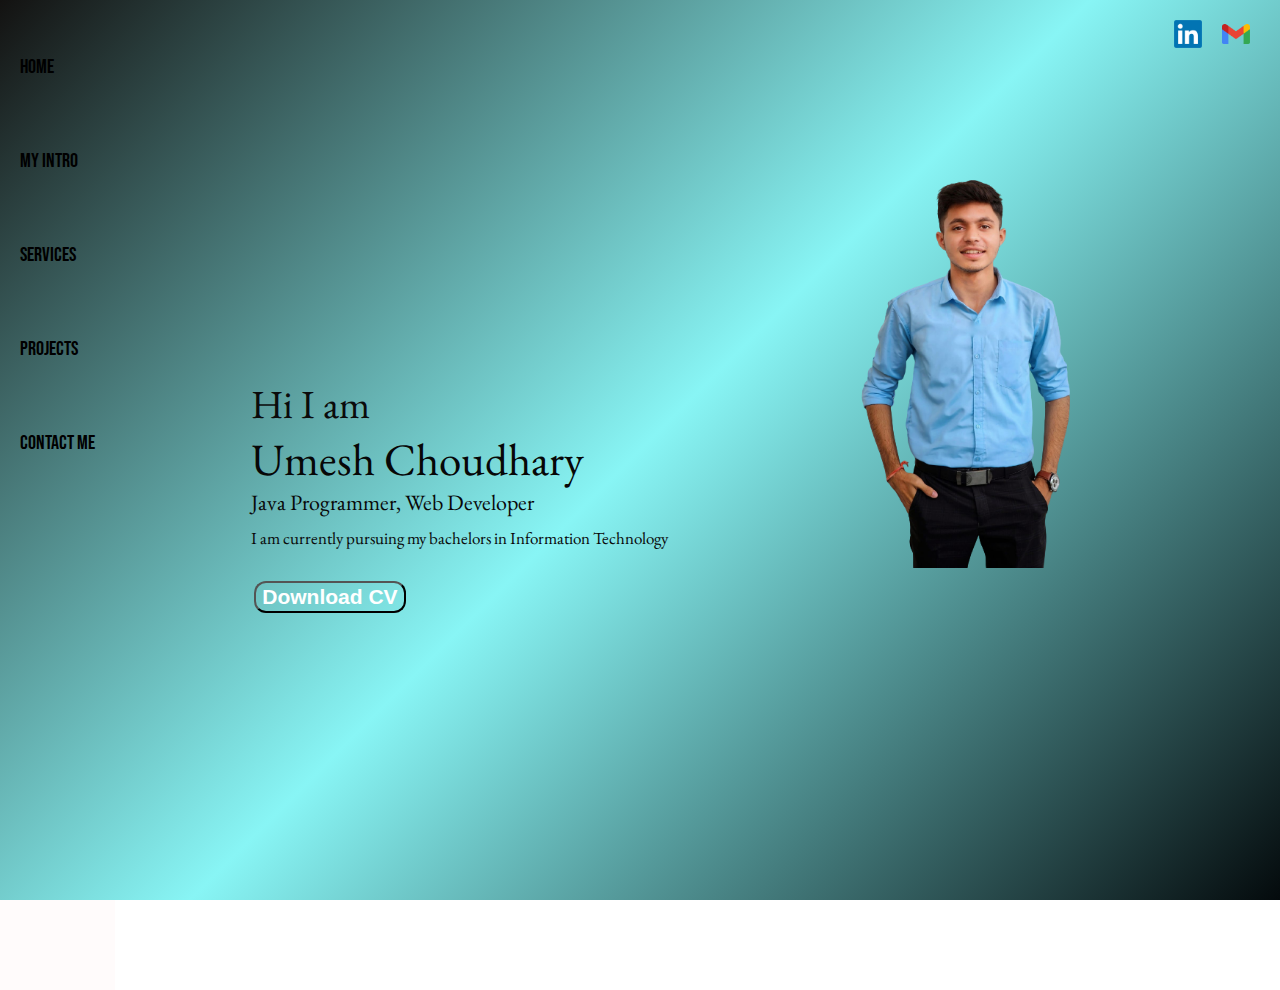
<file: my_portfolio/index.html>
<!DOCTYPE html>
<html lang="en">

<head>
    <link rel="icon" href="umesimg1.png" type="image/x-icon">
    <meta charset="UTF-8">
    <meta http-equiv="X-UA-Compatible" content="IE=edge">
    <meta name="viewport" content="width=device-width, initial-scale=1.0">
    <title>Umesh Choudhary - Web developer , Programmer , Data Anaylst </title>
    <link rel="stylesheet" href="style.css">
</head>

<body>

    <div class="container">
        <div class="sidebar ">

            <nav>
                <ul>
                    <li><a href="/">Home</a></li>
                    <li><a href="/intro.html">My Intro</a></li>
                    <li><a href="/services.html">Services</a></li>
                    <li><a href="/project.html">Projects</a></li>
                    <li><a href="/contact.html">Contact Me</a></li>


                </ul>
            </nav>
        </div>
        <div class="main">
          
            <div class="infocontainer">
                <div class="devinfo">
                    <div class="hello"> Hi I am </div>
                    <div class="name">Umesh Choudhary</div>
                    <div class="about">Java Programmer, Web Developer  </div>
                    <div class="moreabout">I am currently pursuing my bachelors in Information Technology</div>
                    <div class="buttons">
                        <a href="UmeshChoudhary-CV.pdf" target="">
                            <button class="btn">Download CV</button>
                        </a>

                    </div>
                </div>
                <div class="devpic"><img src="umesimg.png" alt="Umesh Choudhary"></div>
            </div>
        </div>
    </div>

    <div class="logo-container">
        <a href="https://www.linkedin.com/in/umesh-choudhary-67980a242?lipi=urn%3Ali%3Apage%3Ad_flagship3_profile_view_base_contact_details%3BlPB8DtQGRGGKzrDDNVUiDw%3D%3D"
            target="_blank">
            <img src="linkedin.png" alt="LinkedIn">
        </a>
        <a href="https://mail.google.com/mail/u/0/?tab=rm&ogbl#inbox" target="_blank">
            <img src="gmail.png" alt="Gmail">
        </a>
       
    </div>

</body>

</html>
</file>
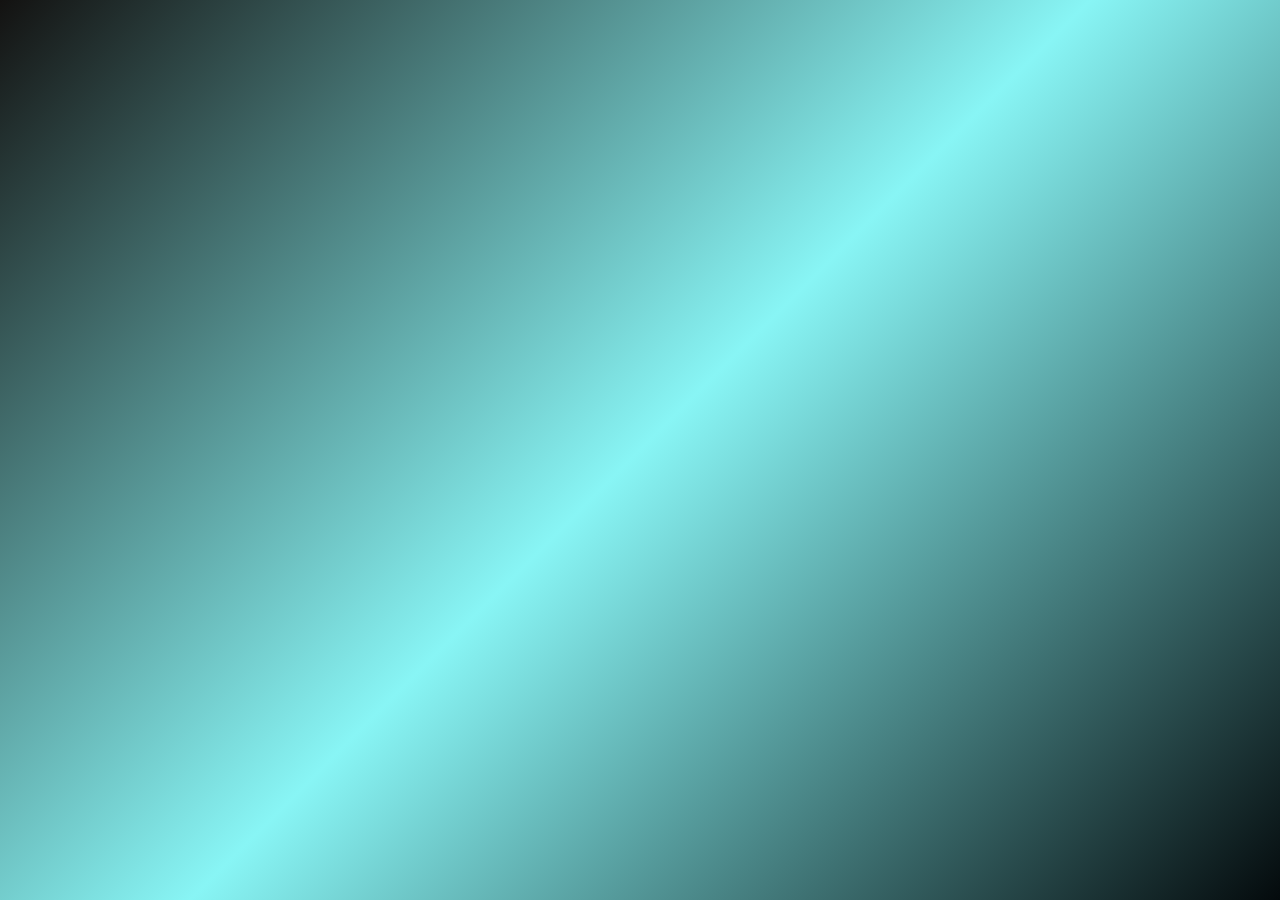
<file: my_portfolio/intro.html>
<!DOCTYPE html>
<html>
<head>
  <meta charset="UTF-8">
  <title>Introduction</title>
  <style>
    /* CSS styles */
    body {
      font-family: Arial, sans-serif;
      margin: 0;
      padding: 0;
      background: linear-gradient(135deg, #131211,rgb(136, 245, 245), #040a0c);
      background-repeat: no-repeat;
      background-attachment: fixed;
      background-size: 100% 100%;
    }
   
    #intro {
      background-color: transparent;
      padding: 20px;
      margin: 50px auto;
      max-width: 600px;
      box-shadow: 0 0 10px rgba(0, 0, 0, 0.1);
      opacity: 0;
      transform: translateY(20px);
      animation: fade-in 1s ease-in-out forwards;
    }

    @keyframes fade-in {
      0% {
        opacity: 0;
        transform: translateY(20px);
      }
      100% {
        opacity: 1;
        transform: translateY(0);
      }
    }

    h1 {
      font-size: 36px;
      margin-bottom: 20px;
      opacity: 0;
      animation: fade-in 1s ease-in-out forwards;
      animation-delay: 0.5s;
    }

    p {
      font-size: 18px;
      line-height: 1.5;
      opacity: 0;
      animation: fade-in 1s ease-in-out forwards;
      animation-delay: 1s;
    }

    .decorative-line {
      width: 100%;
      height: 4px;
      background: linear-gradient(to right, #131313, #1a1a0e);
      margin: 20px 0;
      opacity: 0;
      animation: line-appear 1s ease-in-out forwards;
      animation-delay: 1s;
    }

    @keyframes line-appear {
      0% {
        opacity: 0;
        transform: scaleX(0);
      }
      100% {
        opacity: 1;
        transform: scaleX(1);
      }
    }

    

    @keyframes button-appear {
      0% {
        opacity: 0;
        transform: scale(0);
      }
      100% {
        opacity: 1;
        transform: scale(1);
      }
    }
  </style>
</head>
<body>
  <div id="intro">
    <h1>Welcome !</h1>
    <div class="decorative-line"></div>
    <p>
      Hello, I'm Umesh Choudhary, a web developer with a passion for creating interactive and user-friendly websites.
      I have experience in HTML, CSS, JavaScript, and various web frameworks.
    </p>
    <p>
      Throughout my career, I've had the opportunity to work on several exciting projects, ranging from small websites to all my 
      college projects.
    </body>
</file>
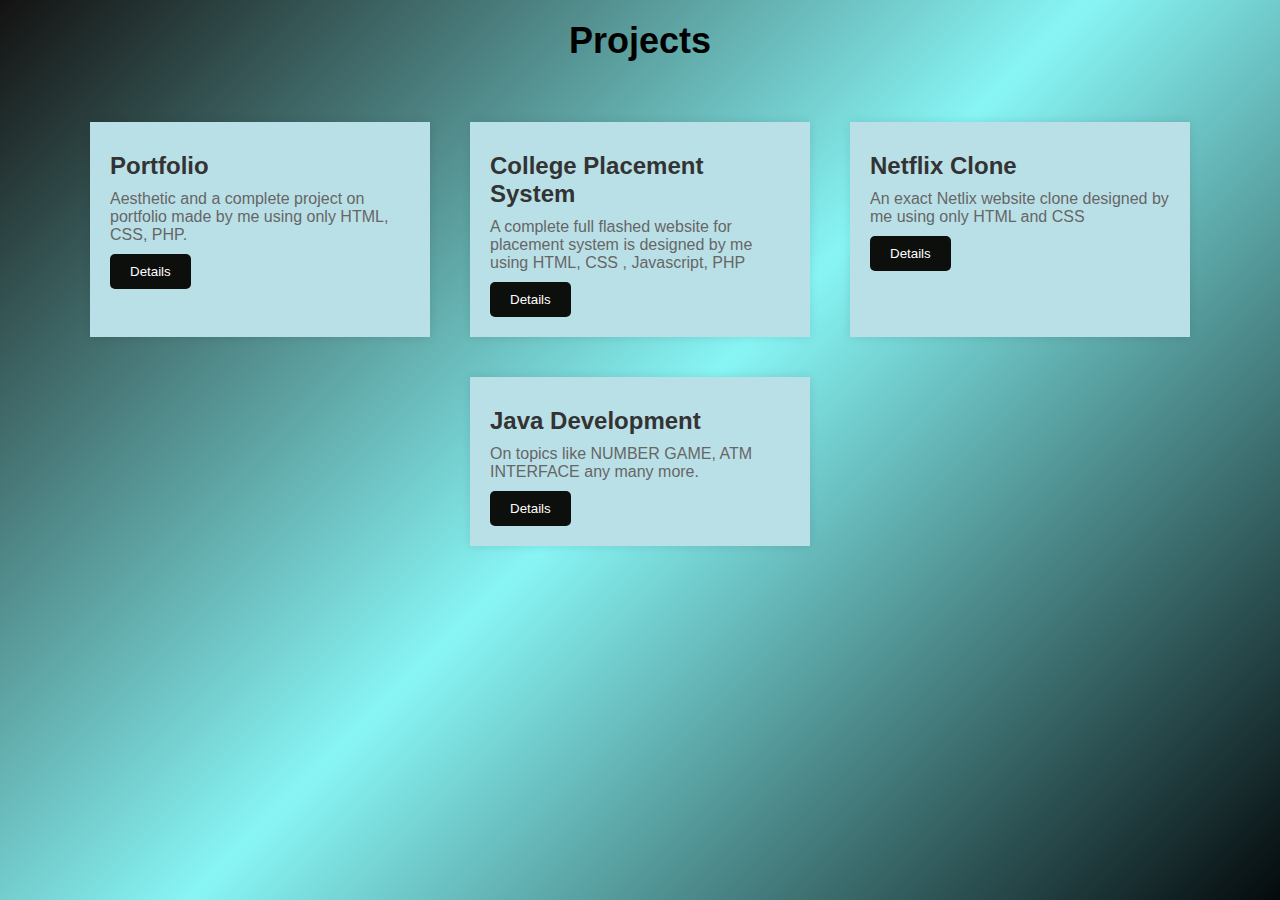
<file: my_portfolio/project.html>
<!DOCTYPE html>
<html>
<head>
  <meta charset="UTF-8">
  <title>Projects - Portfolio</title>
  
  <style>
    /* CSS styles */
    body {
      font-family: Arial, sans-serif;
      margin: 0;
      padding: 0;
      background: linear-gradient(135deg, #131211,rgb(136, 245, 245), #040a0c);
      background-repeat: no-repeat;
      background-attachment: fixed;
      background-size: 100% 100%;
   
    }

    #header {
      background-color: #333;
      color: #fff;
      padding: 20px;
      text-align: center;
      background: linear-gradient(135deg, #131211,rgb(136, 245, 245), #040a0c);
      background-repeat: no-repeat;
      background-attachment: fixed;
      background-size: 100% 100%;
    }

    h1 {
      font-size: 36px;
      margin: 0;
      animation: fade-in 1s ease-in-out;
      color: black;
    }

    @keyframes fade-in {
      0% {
        opacity: 0;
        transform: translateY(-20px);
      }
      100% {
        opacity: 1;
        transform: translateY(0);
      }
    }

    #project-container {
      display: flex;
      flex-wrap: wrap;
      justify-content: center;
      padding: 20px;
    }

    .project {
      width: 300px;
      margin: 20px;
      background-color: #bae0e7;
      padding: 20px;
      box-shadow: 0 0 10px rgba(0, 0, 0, 0.1);
      animation: fade-in 1s ease-in-out;
      transition: transform 0.3s ease-in-out;
    }
    .project:hover {
      transform: translateY(-5px);
      box-shadow: 0 5px 10px rgba(0, 0, 0, 0.2);
    }

    .project h2 {
      font-size: 24px;
      margin: 10px 0;
      color: #333;
    }

    .project p {
      margin: 10px 0;
      color: #666;
    }

    .project button {
      background-color: #0d0f0d;
      color: #fff;
      border: none;
      padding: 10px 20px;
      border-radius: 5px;
      cursor: pointer;
      transition: background-color 0.3s ease-in-out;
    }

    .project button:hover {
      background-color: rgb(52, 142, 142);
    }
  </style>
</head>
<body>


  <div id="header">
    <h1>Projects</h1>
  </div>

  

  <div id="project-container">
    <div class="project">
      <h2>Portfolio</h2>
      <p>Aesthetic and a complete project on portfolio made by me using only HTML, CSS, PHP.</p>
      <a href="https://github.com/umesh2407/CODSOFT"><button>Details</button></a>
    </div>

    <div class="project">
      <h2>College Placement System</h2>
      <p>A complete full flashed website for placement system is designed by me using HTML, CSS , Javascript, PHP</p>
      <a href="https://github.com/umesh2407/College_Placement_Service"><button>Details</button></a>
    </div>

    <div class="project">
      <h2>Netflix Clone</h2>
      <p>An exact Netlix website clone designed by me using only HTML and CSS</p>
      <a href="https://github.com/umesh2407/Netflix-Clone"><button>Details</button></a>
    </div>

    <div class="project">
      <h2>Java Development </h2>
      <p>On topics like NUMBER GAME, ATM INTERFACE any many more.</p>
      <a href="https://github.com/umesh2407/CODSOFT"><button>Details</button></a>
    </div>
  </div>

 
</body>
</html>
</file>
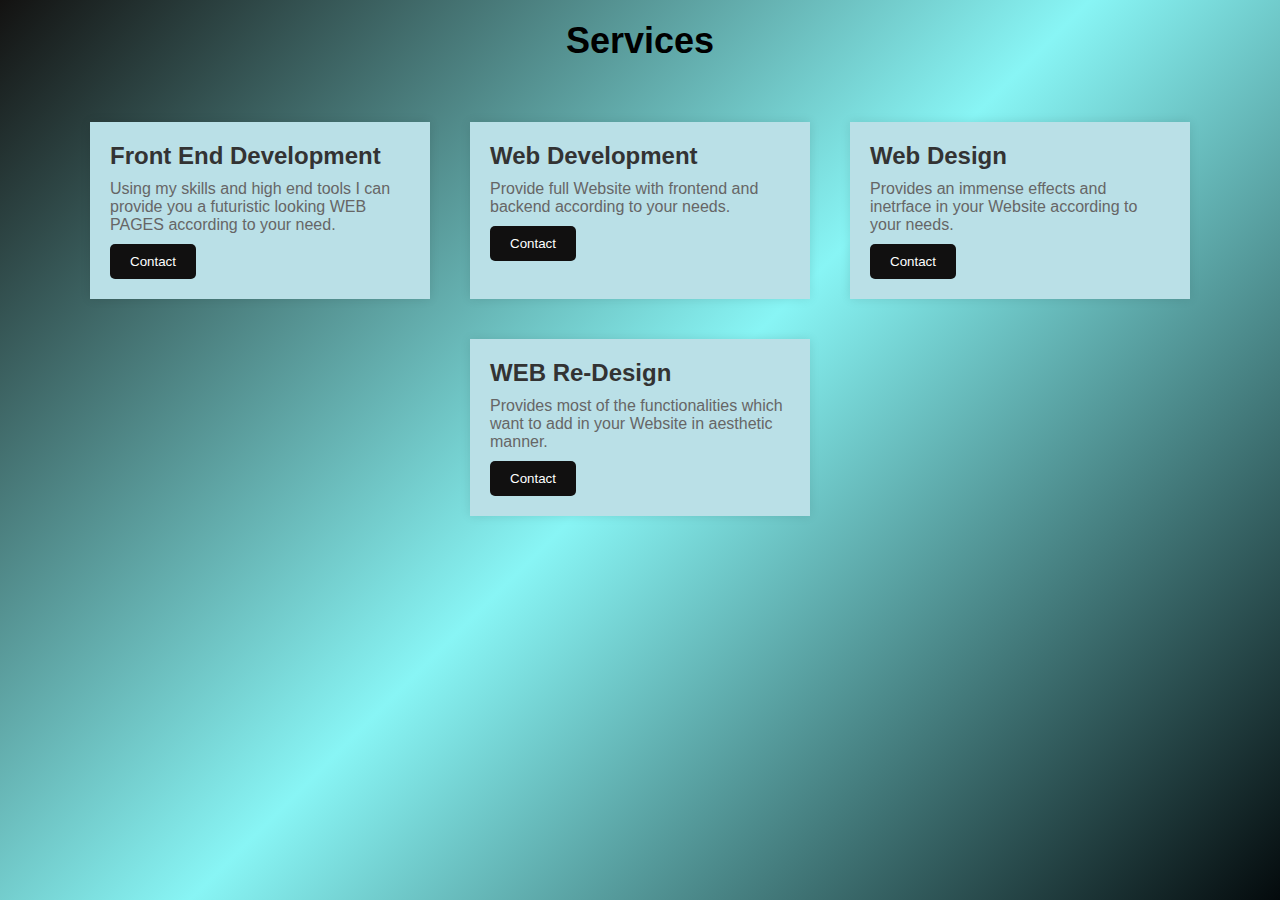
<file: my_portfolio/services.html>
<!DOCTYPE html>
<html>
<head>
  <meta charset="UTF-8">
  <title>Services - Portfolio</title>
  
  <style>
    /* CSS styles */
    body {
      font-family: Arial, sans-serif;
      margin: 0;
      padding: 0;
      background: linear-gradient(135deg, #131211,rgb(136, 245, 245), #040a0c);
      background-repeat: no-repeat;
      background-attachment: fixed;
      background-size: 100% 100%;
   
    }

    #header {
      background-color: #333;
      color: #fff;
      padding: 20px;
      text-align: center;
      background: linear-gradient(135deg, #131211,rgb(136, 245, 245), #040a0c);
      background-repeat: no-repeat;
      background-attachment: fixed;
      background-size: 100% 100%;
    }

    h1 {
      font-size: 36px;
      margin: 0;
      animation: fade-in 1s ease-in-out;
      color: black;
    }

    @keyframes fade-in {
      0% {
        opacity: 0;
        transform: translateY(-20px);
      }
      100% {
        opacity: 1;
        transform: translateY(0);
      }
    }

    #services-container {
      display: flex;
      flex-wrap: wrap;
      justify-content: center;
      padding: 20px;
    }

    .service {
      width: 300px;
      margin: 20px;
      background-color: #bae0e7;
      padding: 20px;
      box-shadow: 0 0 10px rgba(0, 0, 0, 0.1);
      animation: fade-in 1s ease-in-out;
      transition: transform 0.3s ease-in-out;
    }
    .service:hover {
      transform: translateY(-5px);
      box-shadow: 0 5px 10px rgba(0, 0, 0, 0.2);
    }

    .service h2 {
      font-size: 24px;
      margin: 0;
      color: #333;
    }

    .service p {
      margin: 10px 0;
      color: #666;
    }

    .service button {
      background-color: #111010;
      color: #fff;
      border: none;
      padding: 10px 20px;
      border-radius: 5px;
      cursor: pointer;
      transition: background-color 0.3s ease-in-out;
    }

    .service button:hover {
      background-color:rgb(52, 142, 142);
    }
    
  </style>
</head>
<body>


  <div id="header">
    <h1>Services</h1>
  </div>

  <div id="services-container">
    <div class="service">
      <h2>Front End Development</h2>
      <p>Using my skills and high end tools I can provide you a futuristic looking WEB PAGES according to your need.</p>
      <button>Contact</button>
    </div>

    <div class="service">
      <h2>Web Development</h2>
      <p>Provide full Website with frontend and backend according to your needs.</p>
      <button>Contact</button>
    </div>

    <div class="service">
      <h2>Web Design</h2>
      <p>Provides an immense effects and inetrface in your Website according to your needs.</p>
      <button>Contact</button>
    </div>

    <div class="service">
      <h2>WEB Re-Design </h2>
      <p>Provides most of the functionalities which want to add in your Website in aesthetic manner.</p>
      <button>Contact</button>
    </div>
  </div>

  
</body>
</html>
</file>
<file: my_portfolio/style.css>
@import url('https://fonts.googleapis.com/css2?family=Bebas+Neue&display=swap');
@import url('https://fonts.googleapis.com/css2?family=Bebas+Neue&family=Caveat:wght@400;500&family=Dancing+Script&family=EB+Garamond:wght@700&display=swap');

* {
    margin: 0;
    padding: 0;
    background-image: url('bg1.jpg');
    
     
        background: linear-gradient(135deg, #131211,rgb(136, 245, 245), #040a0c);
        background-repeat: no-repeat;
        background-attachment: fixed;
        background-size: 100% 100%;
      
     
}


.sidebar {
     background-color: rgb(255, 251, 251);
   
    font-family: 'Bebas Neue', sans-serif;

}

.sidebar nav {
    padding: 20px;
}

.sidebar nav li {
    list-style: none;
    font-size: 20px;
    padding: 35px 0;
    
}
.sidebar nav li a {
    text-decoration: none;
    color: rgb(0, 0, 0);
}

.main {
    /* background-color: rgb(245, 248, 90); */
    width: 90vw;
    font-family: 'Bebas Neue', sans-serif;
    font-family: 'Caveat', cursive;
    font-family: 'Dancing Script', cursive;
    font-family: 'EB Garamond', serif;

}

.container {
    display: flex;
}

.infocontainer {
    background-color: transparent;
    height: 78vh;
    width: 80vw;
    margin: 144px auto;
    display: flex;
    justify-content: space-around;
}

.devpic img {
    background-color: transparent;
    width: 318px;

}

.devinfo {
    display: flex;
    justify-content: center;
    flex-direction: column;
}
.hello{
    color: rgb(11, 11, 11);
    font-size: 40px;
}
.name{
    color:rgb(7, 7, 7);
    font-size: 45px;
}
.about{
    color: rgb(8, 8, 8);
    font-size:22px;
}
.moreabout{
    color: rgb(8, 8, 8);
    margin-top: 10px;
    font-size: 17px;

}
.buttons{
    margin-top: 32px;
}
.btn{
    padding: 2px 6px;
    border-radius: 12px;
    color: rgb(255, 255, 255);
    background-color: rgb(228, 213, 247);
    font-weight: bold;
    font-size: 21px;
    margin: 0 3px;
    cursor: pointer;
    transition: 0.2s;
}

.btn-sm{
    font-size: 17px;
    
}


.btn:hover{
    color: rgb(21, 36, 36);
    background-color: rgb(156, 229, 245);
    box-shadow: 0 2px 20px 0;
}
.contactform{
    color: rgb(4, 4, 4);
    padding: 0 167px;
    padding-top:91px;
 
    font-family: 'Caveat', cursive;
    font-family: 'EB Garamond', serif;
    font-size: 12px;
    margin-top: -40px;
    margin-left: 20px;
    font-size: 20px;
}

.textbox{
    margin-top: 30px;
    margin-left: 226px;
}
.contactform h2{
    color: aliceblue;
    text-align: center;
    font-size: 30px;
    margin: 0;
    animation: fade-in 1s ease-in-out;
    color: black;

}
.contactform form div{
    
    padding: 10px 0;
    display: flex;
    flex-direction: column;   
}
.contactform form div{
    width: 14vw;
    border-radius: 4px;
    margin: 5px 0;
    padding: 27px;
}
#emailHelp{
    font-size: 10px;
    color: rgb(255, 244, 244);
    margin: 0 5px;
   padding: 3px 0 0 0;
}
#form-check{
     
    flex-direction: row;
}
#form-check input{
width: 14px;
margin: 3px 0;

}


input[type="text"] {
    color: black;
    margin-left: 100px
}
input[type="email"] {
    color: black;
    margin-left: 100px
}
input[type="tel"] {
    color: black;
    margin-left: 20px
}
.logo-container {
    position: absolute;
    display: flex;
    justify-content: center;
    align-items: center;
    margin-top: 0px;
    top: 20px;
    right: 20px;
}

.logo-container a {
    margin: 0 10px;
}
.logo-container img {
    width: 28px; 
    height: auto; 
}

/* for intro */
.intro{
   padding: auto;
    margin-top: 35px;
    color:rgb(136, 245, 245) ;
}
.follow{
    color:rgb(136, 245, 245) ;

}
</file>
